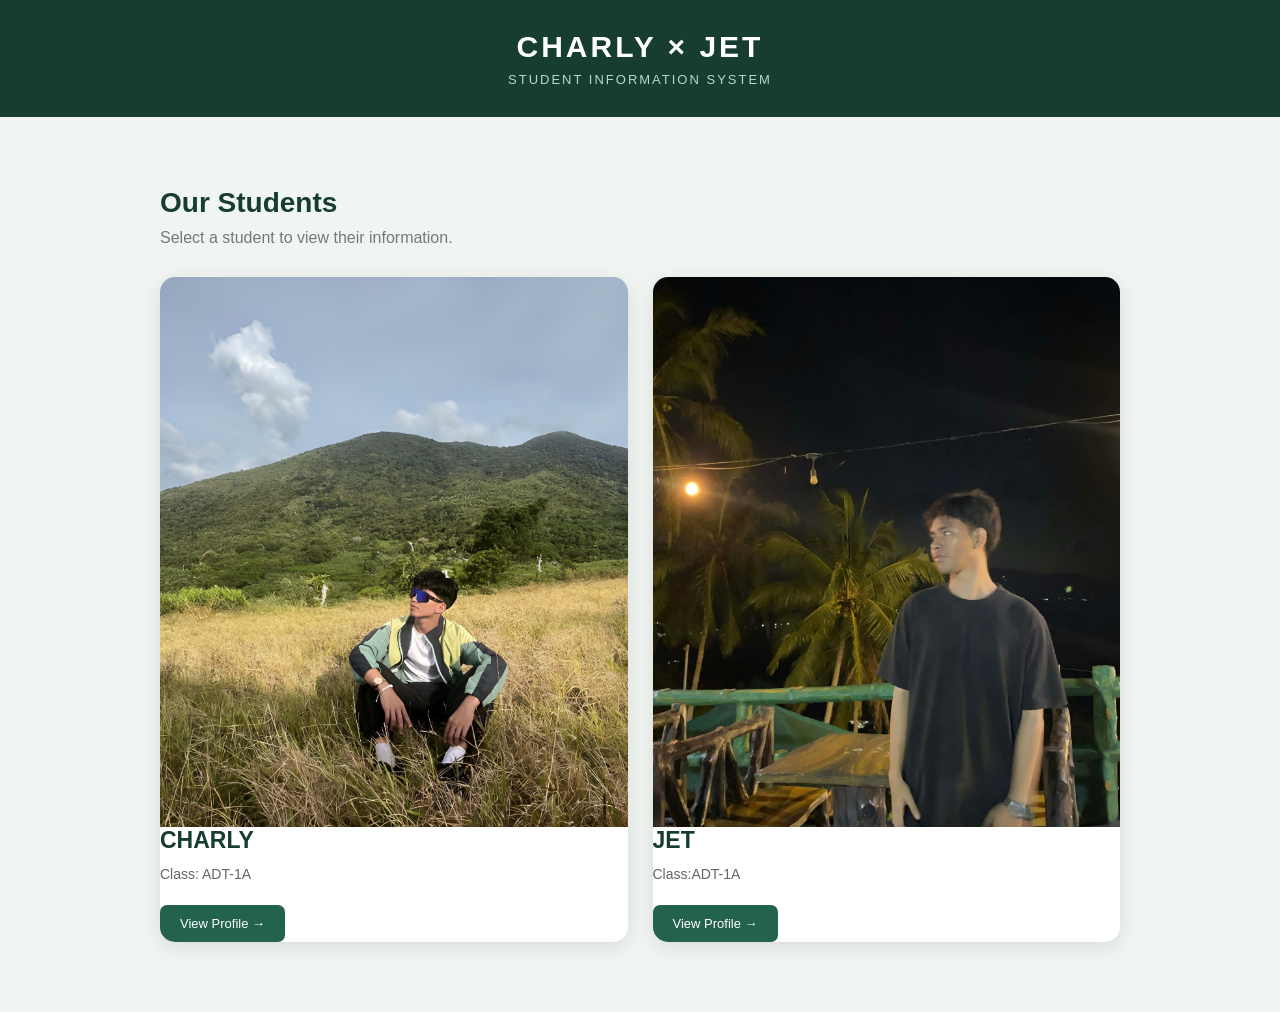
<file: index.html>
<!DOCTYPE html>
<html lang="en">

<head>
    <meta charset="UTF-8">
    <meta name="viewport" content="width=device-width, initial-scale=1.0">
    <title>jet x charly | Student Information</title>
    <link rel="stylesheet" href="charly.css">
</head>

<body>
    
    <header>
        <h1>CHARLY × JET</h1>
        <p>STUDENT INFORMATION SYSTEM</p>
    </header>
    
    <main class="container">
        
        <h2>Our Students</h2>
        <p class="subtitle">Select a student to view their information.</p>
        
        <div class="student-container">
            
            <a href="charley.html" class="student-card">
                <div class="student-image charly-img"></div>
                <div class="student-details">
                    <h3>CHARLY</h3>
                    <p>Class: ADT-1A</p>
                    <span class="view-btn">View Profile →</span>
                </div>
            </a>
            
            <a href="jet.html" class="student-card">
                <div class="student-image jet-img"></div>
                
                <div class="student-details">
                    <h3>JET</h3>
                    <p>Class:ADT-1A</p>
                    <span class="view-btn">View Profile →</span>
                </div>
            </a>
            
        </div>
        
    </main>
    
    
</body>

</html>
</file>
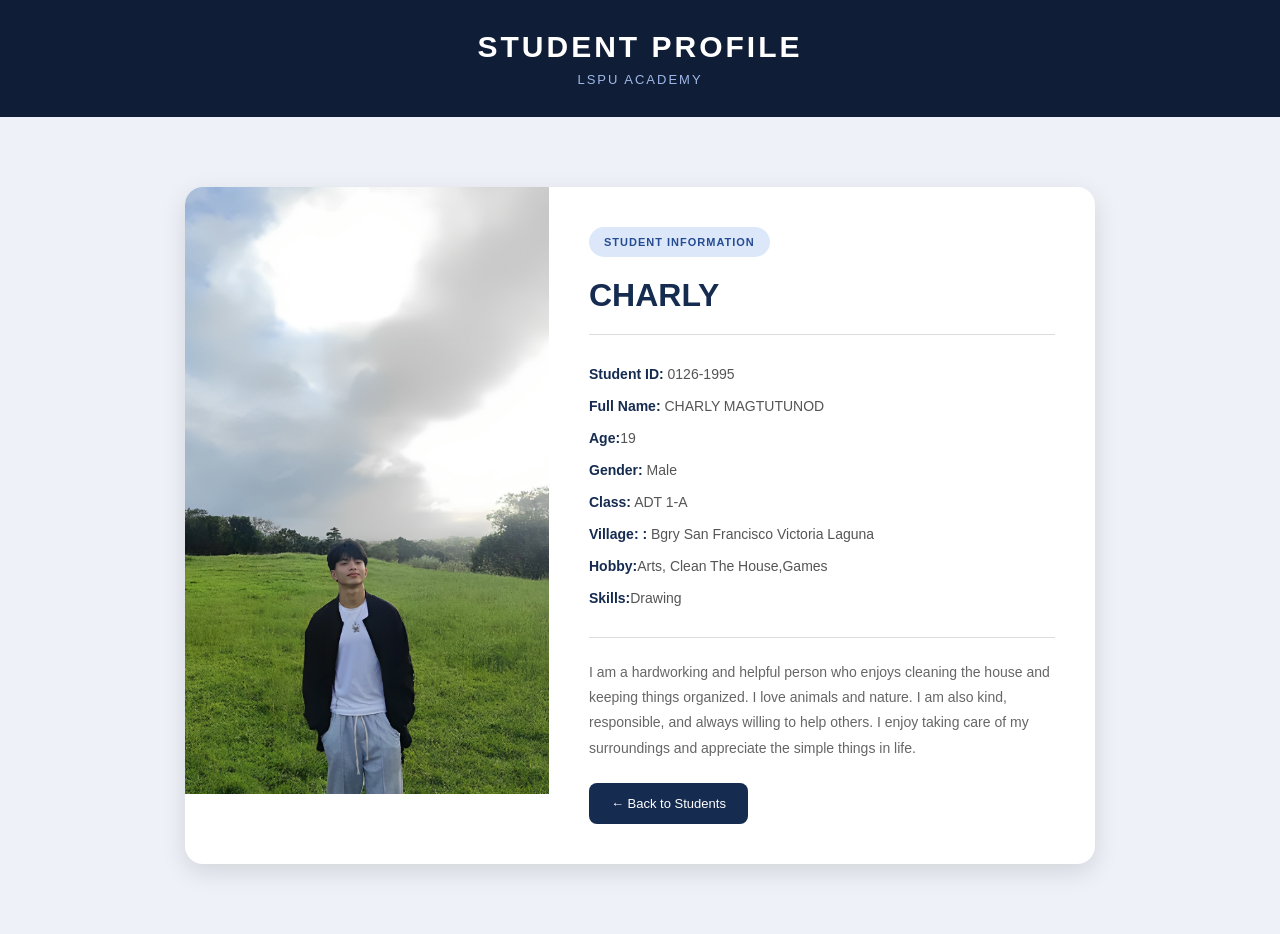
<file: charley.html>
<!DOCTYPE html>
<html lang="en">
<head>
    <meta charset="UTF-8">
    <meta name="viewport" content="width=device-width, initial-scale=1.0">
    <title>Killua Student Profile</title>
    <link rel="stylesheet" href="charlyinfo.css">
</head>
<body>

<header>
    <h1>STUDENT PROFILE</h1>
    <p>LSPU ACADEMY</p>
</header>

<main class="profile-container">

    <div class="profile-card">

        <div class="profile-image"></div>

        <div class="profile-info">
            <span class="tag">STUDENT INFORMATION</span>

            <h2>CHARLY</h2>

            <div class="info-list">
                <p><strong>Student ID:</strong> 0126-1995</p>
                <p><strong>Full Name:</strong> CHARLY MAGTUTUNOD</p>
                <p><strong>Age:</strong>19 </p>
                <p><strong>Gender:</strong> Male</p>
                <p><strong>Class:</strong> ADT 1-A</p>
                <p><strong>Village: :</strong> Bgry San Francisco Victoria Laguna</p>
                <p><strong>Hobby:</strong>Arts, Clean The House,Games</p>
                <p><strong>Skills:</strong>Drawing</p>
            </div>

            <p class="description">
                I am a hardworking and helpful person who enjoys cleaning the house and keeping things organized. I love animals and nature. I am also kind, responsible, and always willing to help others. I enjoy taking care of my surroundings and appreciate the simple things in life.
            </p>

            <a href="index.html" class="back-btn">← Back to Students</a>
        </div>

    </div>

</main>

</body>
</html>
</file>
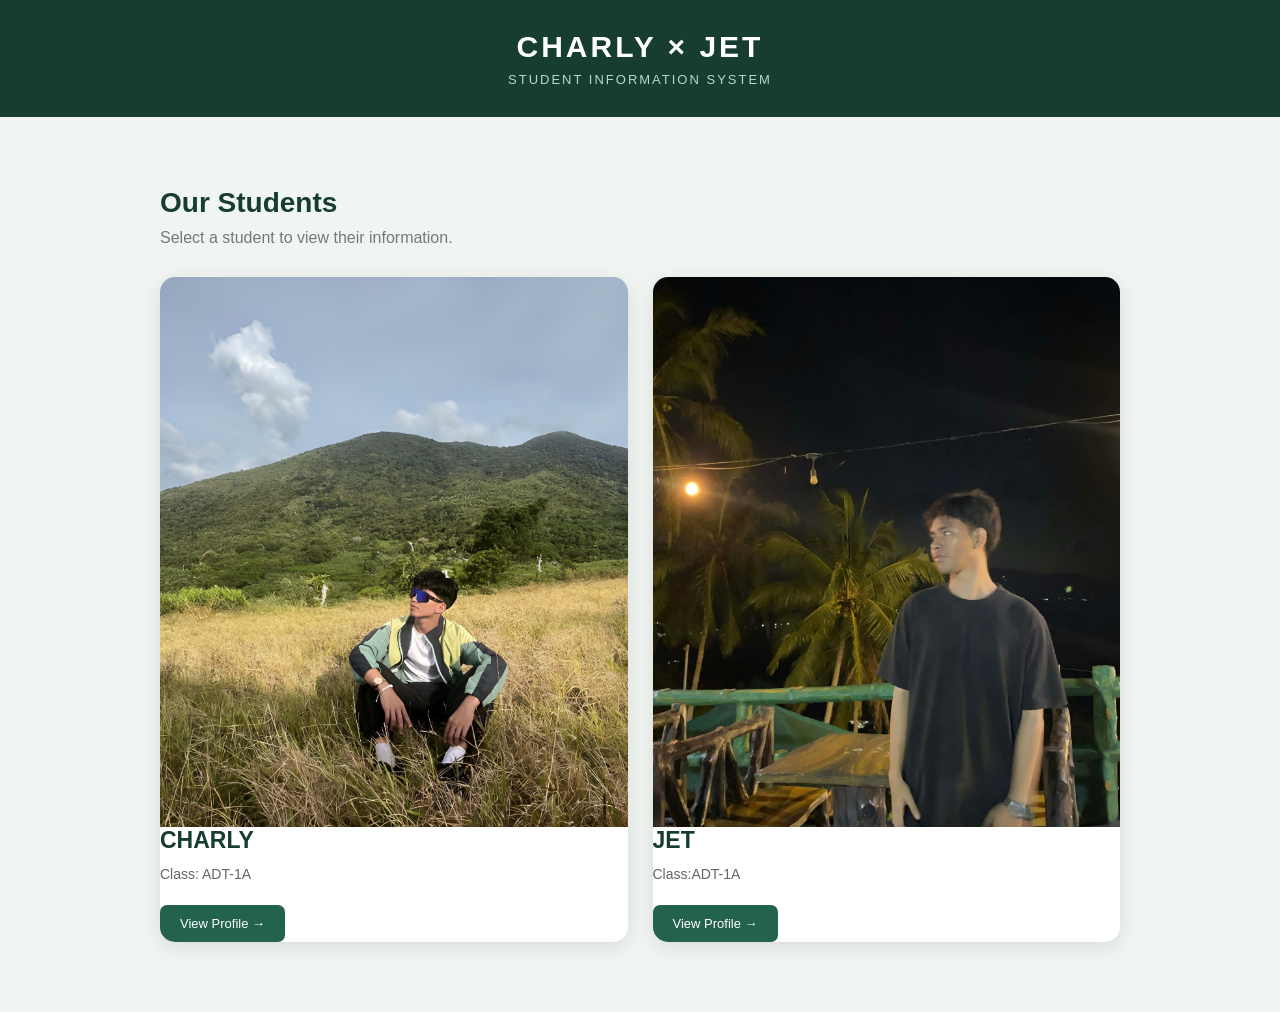
<file: charly.html>
<!DOCTYPE html>
<html lang="en">

<head>
    <meta charset="UTF-8">
    <meta name="viewport" content="width=device-width, initial-scale=1.0">
    <title>jet x charly | Student Information</title>
    <link rel="stylesheet" href="charly.css">
</head>

<body>
    
    <header>
        <h1>CHARLY × JET</h1>
        <p>STUDENT INFORMATION SYSTEM</p>
    </header>
    
    <main class="container">
        
        <h2>Our Students</h2>
        <p class="subtitle">Select a student to view their information.</p>
        
        <div class="student-container">
            
            <a href="charlyinfo.html" class="student-card">
                <div class="student-image charly-img"></div>
                <div class="student-details">
                    <h3>CHARLY</h3>
                    <p>Class: ADT-1A</p>
                    <span class="view-btn">View Profile →</span>
                </div>
            </a>
            
            <a href="jet.html" class="student-card">
                <div class="student-image jet-img"></div>
                
                <div class="student-details">
                    <h3>JET</h3>
                    <p>Class:ADT-1A</p>
                    <span class="view-btn">View Profile →</span>
                </div>
            </a>
            
        </div>
        
    </main>
    
    
</body>

</html>
</file>
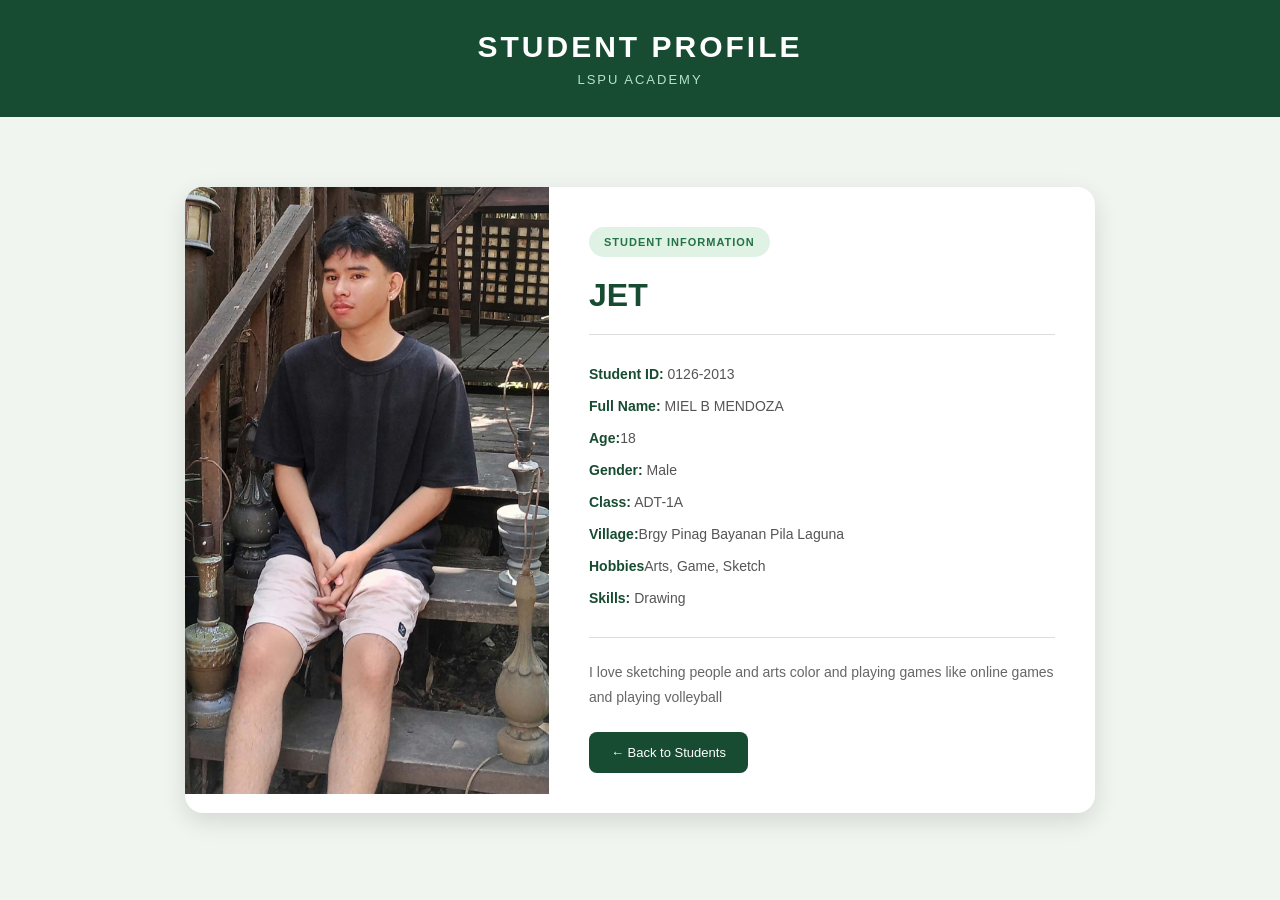
<file: jet.html>
<!DOCTYPE html>
<html lang="en">
<head>
    <meta charset="UTF-8">
    <meta name="viewport" content="width=device-width, initial-scale=1.0">
    <title>Student Profile</title>
    <link rel="stylesheet" href="jet.css">
</head>
<body>

<header>
    <h1>STUDENT PROFILE</h1>
    <p>LSPU ACADEMY</p>
</header>

<main class="profile-container">

    <div class="profile-card">

        <div class="profile-image gon-image"></div>

        <div class="profile-info">
            <span class="tag">STUDENT INFORMATION</span>

            <h2>JET</h2>

            <div class="info-list">
                <p><strong>Student ID:</strong> 0126-2013</p>
                <p><strong>Full Name: </strong> MIEL B MENDOZA</p>
                <p><strong>Age:</strong>18 </p>
                <p><strong>Gender:</strong> Male</p>
                <p><strong>Class:</strong> ADT-1A</p>
                <p><strong>Village:</strong>Brgy Pinag Bayanan Pila Laguna </p>
                <p><strong>Hobbies</strong>Arts, Game, Sketch </p>
                <p><strong>Skills:</strong> Drawing</p>
            </div>

            <p class="description">
               I love sketching people and arts color and playing games like online games and playing volleyball
            </p>

            <a href="charly.html" class="back-btn">← Back to Students</a>
        </div>

    </div>

</main>

</body>
</html>
</file>
<file: charly.css>
* {
    margin: 0;
    padding: 0;
    box-sizing: border-box;
    font-family: Arial, sans-serif;
}

body {
    background: #f1f5f2;
    color: #222;
}


header {
    background: #173d32;
    color: white;
    text-align: center;
    padding: 30px 15px;
}

header h1 {
    font-size: 30px;
    letter-spacing: 3px;
}

header p {
    margin-top: 8px;
    font-size: 13px;
    letter-spacing: 2px;
    color: #b7d9c3;
}


.container {
    max-width: 1000px;
    margin: 50px auto;
    padding: 20px;
}

.container h2 {
    font-size: 28px;
    color: #173d32;
}

.subtitle {
    color: #777;
    margin: 10px 0 30px;
}

.student-container {
    display: grid;
    grid-template-columns: repeat(2, 1fr);
    gap: 25px;
}

.student-card {
    background: white;
    border-radius: 15px;
    overflow: hidden;
    text-decoration: none;
    color: #222;
    box-shadow: 0 5px 20px rgba(0, 0, 0, 0.1);
    transition: 0.3s;
}

.student-card:hover {
    transform: translateY(-8px);
    box-shadow: 0 10px 25px rgba(0, 0, 0, 0.2);
}

.student-image {
    width: 100%;
    height: 550px;
    background-repeat: no-repeat;
    background-size: cover;
    background-position: center;
}

.charly-img {
    background-image: url("d42fdb18350a4447999ccfe2659f0195.jpg");
}

.jet-img {
    background-image: url("Messenger_creation_738860BB-F20A-437C-BCB7-57E3E778B4E9.jpeg");
}
}

.student-details {
    padding: 22px;
}

.student-details h3 {
    font-size: 23px;
    color: #173d32;
    margin-bottom: 12px;
}

.student-details p {
    color: #666;
    margin: 8px 0;
    font-size: 14px;
}

.view-btn {
    display: inline-block;
    margin-top: 15px;
    background: #24634b;
    color: white;
    padding: 11px 20px;
    border-radius: 7px;
    font-size: 13px;
}

.profile-container {
    max-width: 900px;
    margin: 50px auto;
    padding: 20px;
}

.profile-card {
    display: grid;
    grid-template-columns: 40% 60%;
    background: white;
    border-radius: 15px;
    overflow: hidden;
    box-shadow: 0 5px 20px rgba(0, 0, 0, 0.1);
}


.profile-info {
    padding: 35px;
}

.tag {
    display: inline-block;
    background: #dcefe3;
    color: #24634b;
    padding: 8px 12px;
    border-radius: 20px;
    font-size: 11px;
    font-weight: bold;
}

.profile-info h2 {
    font-size: 30px;
    color: #173d32;
    margin: 20px 0;
}

.info-list {
    border-top: 1px solid #ddd;
    border-bottom: 1px solid #ddd;
    padding: 15px 0;
}

.info-list p {
    margin: 13px 0;
    font-size: 14px;
}

.description {
    color: #666;
    line-height: 1.7;
    margin: 20px 0;
    font-size: 14px;
}

.back-btn {
    display: inline-block;
    text-decoration: none;
    background: #173d32;
    color: white;
    padding: 12px 20px;
    border-radius: 7px;
    font-size: 13px;
}

.back-btn:hover {
    background: #347d5c;
}



@media (max-width: 650px) {
    
    .student-container {
        grid-template-columns: 1fr;
    }
    
    .profile-card {
        grid-template-columns: 1fr;
    }
    
    .profile-image {
        width: 100%;
        height: 350px;
    }
    
    .profile-info {
        padding: 25px;
    }
    
    header h1 {
        font-size: 23px;
    }
}
</file>
<file: charlyinfo.css>
* {
    margin: 0;
    padding: 0;
    box-sizing: border-box;
    font-family: Arial, sans-serif;
}

body {
    background: #eef2f8;
    color: #222;
}


header {
    background: #101d36;
    color: white;
    text-align: center;
    padding: 30px 15px;
}

header h1 {
    font-size: 30px;
    letter-spacing: 3px;
}

header p {
    margin-top: 8px;
    color: #9db9e8;
    font-size: 13px;
    letter-spacing: 2px;
}


.profile-container {
    max-width: 950px;
    margin: 50px auto;
    padding: 20px;
}


.profile-card {
    display: grid;
    grid-template-columns: 40% 60%;
    background: white;
    border-radius: 18px;
    overflow: hidden;
    box-shadow: 0 8px 25px rgba(0, 0, 0, 0.12);
}


.profile-image {
    
    background-image: url("538ce8cc807241569216a26ff4824f09.jpg");
    width: 100%;
    height: 607px;
    background-repeat: no-repeat;
    background-size: cover;
    background-position: center;
}


.profile-info {
    padding: 40px;
}

.tag {
    display: inline-block;
    background: #dce8fa;
    color: #244c91;
    padding: 9px 15px;
    border-radius: 20px;
    font-size: 11px;
    font-weight: bold;
    letter-spacing: 1px;
}

.profile-info h2 {
    font-size: 32px;
    color: #152b50;
    margin: 20px 0;
}


.info-list {
    border-top: 1px solid #ddd;
    border-bottom: 1px solid #ddd;
    padding: 15px 0;
}

.info-list p {
    margin: 16px 0;
    font-size: 14px;
    color: #555;
}

.info-list strong {
    color: #152b50;
}


.description {
    color: #666;
    line-height: 1.8;
    font-size: 14px;
    margin: 22px 0;
}


.back-btn {
    display: inline-block;
    text-decoration: none;
    background: #152b50;
    color: white;
    padding: 13px 22px;
    border-radius: 8px;
    font-size: 13px;
    transition: 0.3s;
}

.back-btn:hover {
    background: #3769b5;
    transform: translateY(-3px);
}


@media (max-width: 650px) {
    
    .profile-card {
        grid-template-columns: 1fr;
    }
    
    .profile-image {
        min-height: 400px;
    }
    
    .profile-info {
        padding: 25px;
    }
    
    .profile-info h2 {
        font-size: 26px;
    }
}
</file>
<file: jet.css>
* {
    margin: 0;
    padding: 0;
    box-sizing: border-box;
    font-family: Arial, sans-serif;
}

body {
    background: #f0f5ef;
    color: #222;
}


header {
    background: #174b32;
    color: white;
    text-align: center;
    padding: 30px 15px;
}

header h1 {
    font-size: 30px;
    letter-spacing: 3px;
}

header p {
    margin-top: 8px;
    color: #b8e2c5;
    font-size: 13px;
    letter-spacing: 2px;
}


.profile-container {
    max-width: 950px;
    margin: 50px auto;
    padding: 20px;
}


.profile-card {
    display: grid;
    grid-template-columns: 40% 60%;
    background: white;
    border-radius: 18px;
    overflow: hidden;
    box-shadow: 0 8px 25px rgba(0, 0, 0, 0.12);
}


.profile-image {
    background-image: url("Messenger_creation_489D066B-3096-4600-A422-BF3FCE99353C.jpeg");
    width: 100%;
    height: 607px;
    background-repeat: no-repeat;
    background-size: cover;
    background-position: center;
}


.profile-info {
    padding: 40px;
}

.tag {
    display: inline-block;
    background: #dff2e4;
    color: #237347;
    padding: 9px 15px;
    border-radius: 20px;
    font-size: 11px;
    font-weight: bold;
    letter-spacing: 1px;
}

.profile-info h2 {
    font-size: 32px;
    color: #174b32;
    margin: 20px 0;
}


.info-list {
    border-top: 1px solid #ddd;
    border-bottom: 1px solid #ddd;
    padding: 15px 0;
}

.info-list p {
    margin: 16px 0;
    font-size: 14px;
    color: #555;
}

.info-list strong {
    color: #174b32;
}


.description {
    color: #666;
    line-height: 1.8;
    font-size: 14px;
    margin: 22px 0;
}


.back-btn {
    display: inline-block;
    text-decoration: none;
    background: #174b32;
    color: white;
    padding: 13px 22px;
    border-radius: 8px;
    font-size: 13px;
    transition: 0.3s;
}

.back-btn:hover {
    background: #e58b36;
    transform: translateY(-3px);
}


@media (max-width: 650px) {
    
    .profile-card {
        grid-template-columns: 1fr;
    }
    
    .profile-image {
        min-height: 400px;
    }
    
    .profile-info {
        padding: 25px;
    }
    
    .profile-info h2 {
        font-size: 26px;
    }
}
</file>
